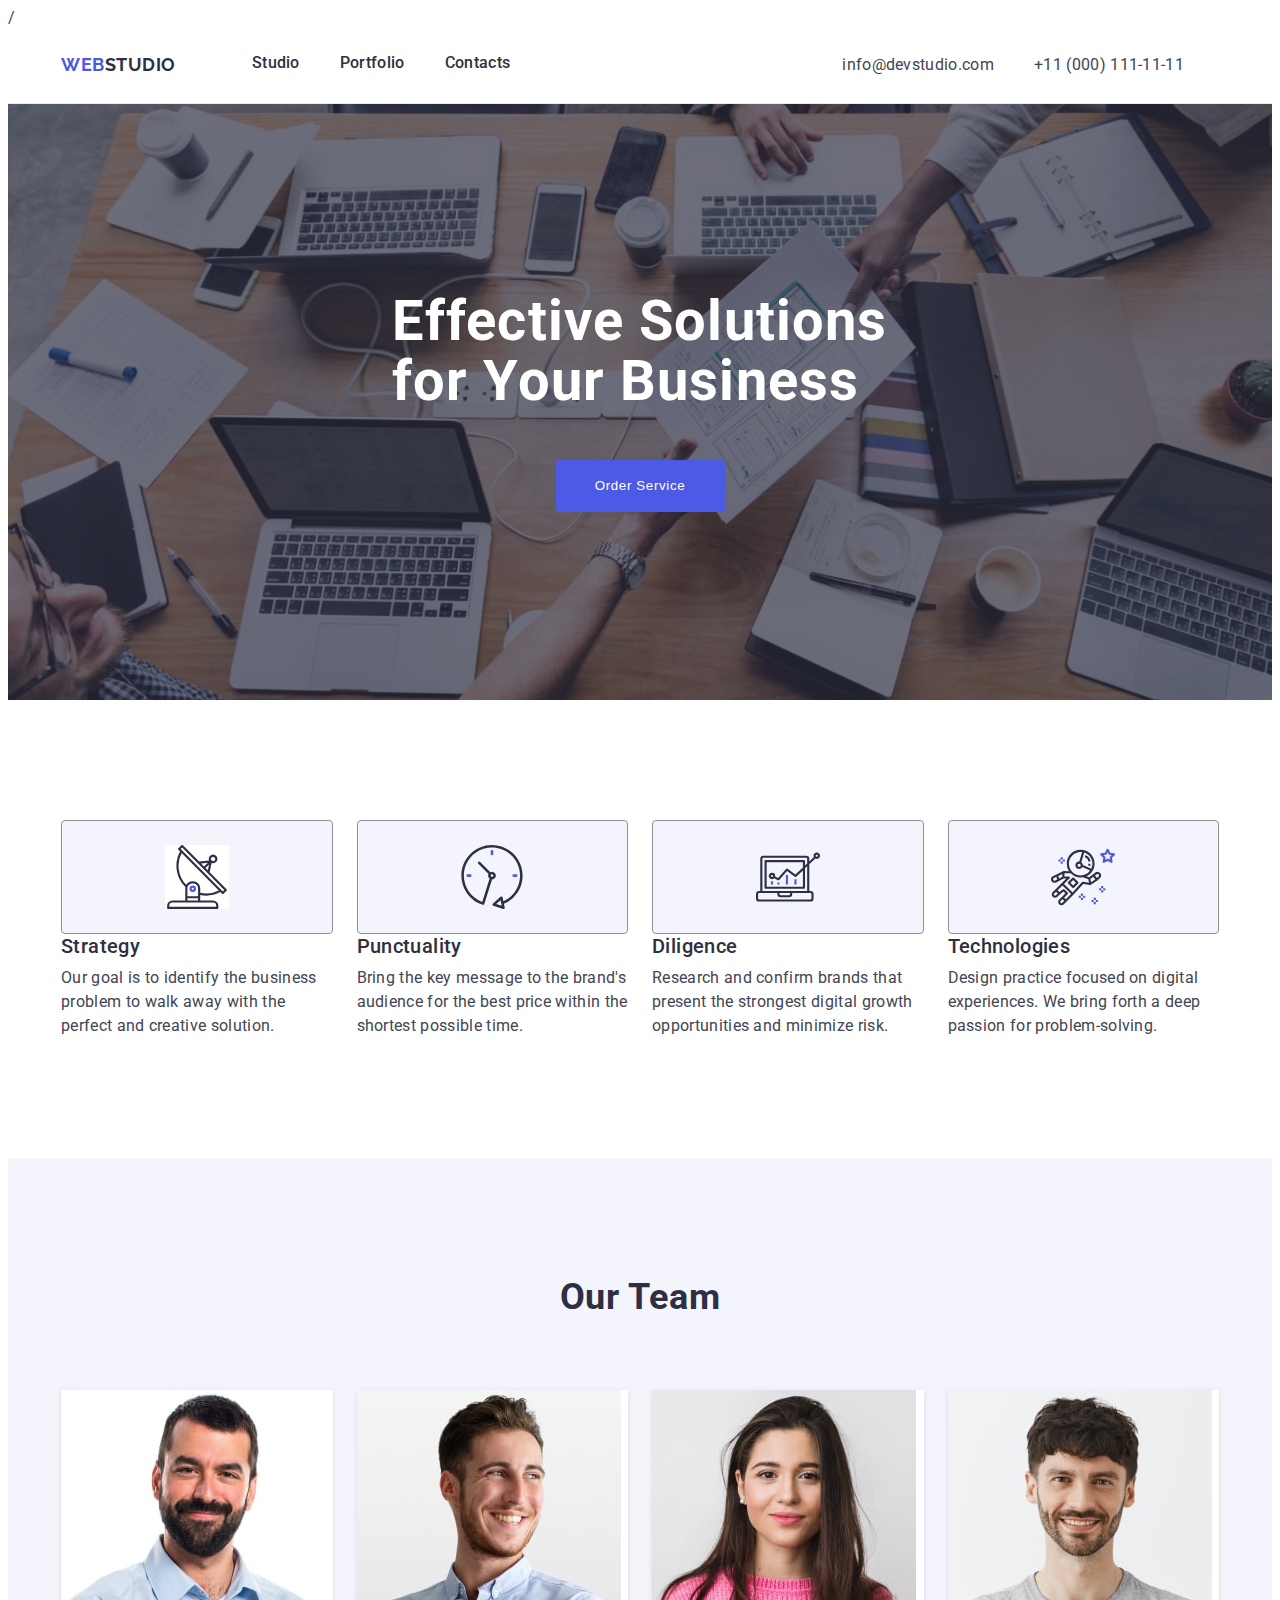
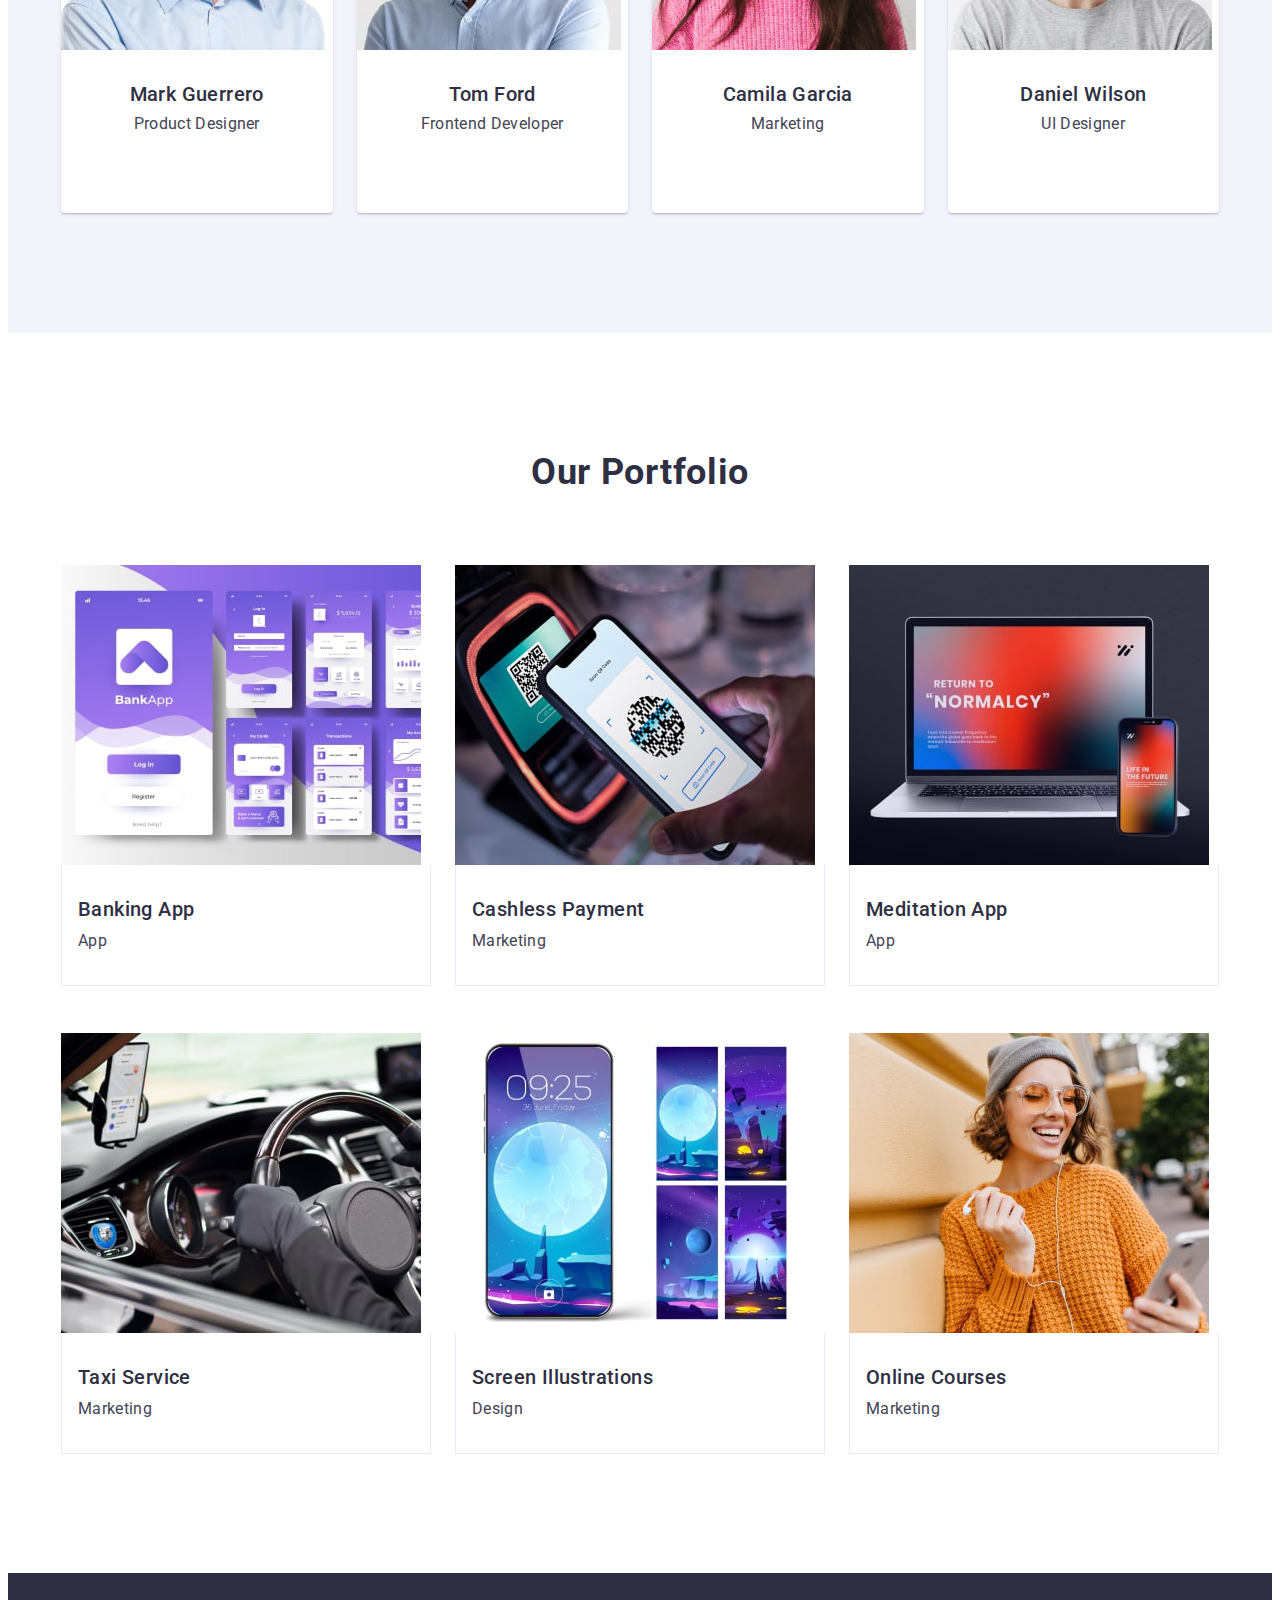
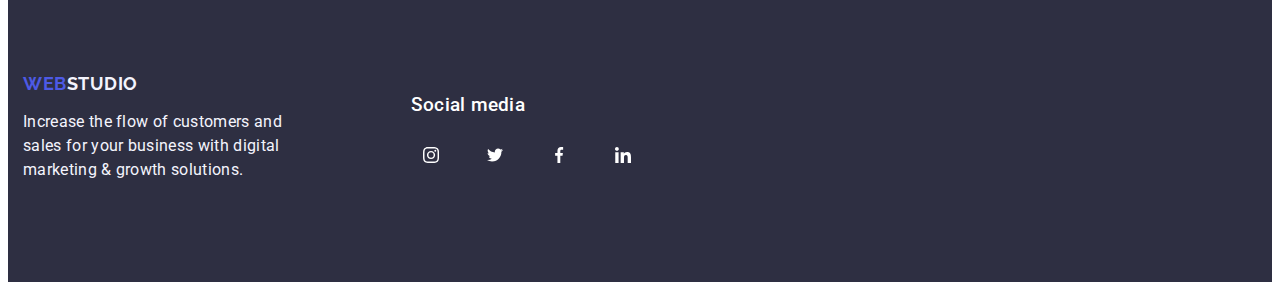
<file: index.html>
/<!DOCTYPE html>
<html lang="en">
  <head>
    <meta charset="UTF-8" />
    <meta http-equiv="X-UA-Compatible" content="IE=edge" />
    <meta name="viewport" content="width=device-width, initial-scale=1.0" />
    <title>Document</title>

    <link
      rel="stylesheet"
      href="https://cdnjs.cloudflare.com/ajax/libs/modern-normalize/2.0.0/modern-normalize.min.css"
      integrity="sha512-4xo8blKMVCiXpTaLzQSLSw3KFOVPWhm/TRtuPVc4WG6kUgjH6J03IBuG7JZPkcWMxJ5huwaBpOpnwYElP/m6wg=="
      crossorigin="anonymous"
      referrerpolicy="no-referrer"
    />
    <link rel="preconnect" href="https://fonts.googleapis.com" />
    <link rel="preconnect" href="https://fonts.gstatic.com" crossorigin />
    <link
      href="https://fonts.googleapis.com/css2?family=Raleway:wght@700&family=Roboto:wght@400;500;700&display=swap"
      rel="stylesheet"
    />
    <link rel="stylesheet" href="./css/styles.css" />
  </head>
  <body>
    <!--  HEADER -->

    <header class="navigation">
      <div class="container header-nav-address">
        <nav class="header-nav">
          <a class="header-logo" href="./index.html"
            >Web<span class="logo-studio-header">Studio</span></a
          >

          <ul class="header-link-tree">
            <li class="links">
              <a class="header-link" href="./index.html" target="_blank"
                >Studio</a
              >
            </li>
            <li class="links">
              <a class="header-link" href="" target="_blank">Portfolio</a>
            </li>
            <li class="links">
              <a class="header-link" href="" target="_blank">Contacts</a>
            </li>
          </ul>
        </nav>
        <address class="header-address-contakt">
          <ul class="header-address-tree">
            <li class="header-address">
              <a class="header-contakt" href="mailto:info@devstudio.com"
                >info@devstudio.com
              </a>
            </li>
            <li class="header-address">
              <a class="header-contakt" href="tel:+110001111111"
                >+11 (000) 111-11-11
              </a>
            </li>
          </ul>
        </address>
      </div>
    </header>
    <main>
      <!-- 1 СЕКЦИЯ HERO-->

      <section class="hero">
        <div class="container">
          <h1 class="hero-tittle">Effective Solutions for Your Business</h1>
          <button class="hero-button" type="button">Order Service</button>
        </div>
      </section>

      <!-- 2 СЕКЦИЯ НАШИ ОСОБЕННОСТИ-->

      <section class="feature section">
        <div class="container">
          <h2 class="visually-hidden">feature</h2>

          <ul class="feature-tree">
            <li class="feature-cards">
              <div class="fon-icon">
                <svg class="icon" width="64px" height="64px">
                  <use
                    href="./images/hw-4/icons-hw-4/icons.svg#icon-antenna"
                  ></use>
                </svg>
              </div>

              <h3 class="tittls-feature">Strategy</h3>
              <p class="features-team">
                Our goal is to identify the business problem to walk away with
                the perfect and creative solution.
              </p>
            </li>
            <li class="feature-cards">
              <div class="fon-icon">
                <svg class="icon" width="64px" height="64px">
                  <use
                    href="./images/hw-4/icons-hw-4/icons.svg#icon-clock"
                  ></use>
                </svg>
              </div>

              <h3 class="tittls-feature">Punctuality</h3>
              <p class="features-team">
                Bring the key message to the brand's audience for the best price
                within the shortest possible time.
              </p>
            </li>
            <li class="feature-cards">
              <div class="fon-icon">
                <svg class="icon" width="64px" height="64px">
                  <use
                    href="./images/hw-4/icons-hw-4/icons.svg#icon-diagram"
                  ></use>
                </svg>
              </div>

              <h3 class="tittls-feature">Diligence</h3>
              <p class="features-team">
                Research and confirm brands that present the strongest digital
                growth opportunities and minimize risk.
              </p>
            </li>
            <li class="feature-cards">
              <div class="fon-icon">
                <svg class="icon" width="64px" height="64px">
                  <use
                    href="./images/hw-4/icons-hw-4/icons.svg#icon-astronaut"
                  ></use>
                </svg>
              </div>

              <h3 class="tittls-feature">Technologies</h3>
              <p class="features-team">
                Design practice focused on digital experiences. We bring forth a
                deep passion for problem-solving.
              </p>
            </li>
          </ul>
        </div>
      </section>

      <!-- 3 СЕКЦИЯ НАША КОМАНДА-->

      <section class="our-team section">
        <div class="container">
          <h2 class="tittle-team-portfolio">Our Team</h2>
          <ul class="people-card">
            <li class="team-people">
              <img
                src="./images/hw-3/mark-min.jpg"
                alt="Mark Guerrero"
                width="264"
                height="260"
              />
              <div class="name-profession">
                <h3 class="name">Mark Guerrero</h3>
                <p class="profession">Product Designer</p>
                 
                  <ul class="soc">
                    <il>
                      <svg class="icon-soc-fon" width="40px" height="40px">
                        <use
                          href="./images/hw-4/icons-hw-4/icons.svg#icon-Ellipse"
                        ></use> 
                      </svg>
                     
                      <svg class="icon-soc-inst" width="16px" height="16px">
                        <use 
                          href="./images/hw-4/icons-hw-4/icons.svg#icon-instagram"
                        ></use>
                      </svg>
                    
                    </il>
                    <il>
                      <svg class="icon-soc-fon" width="40" height="40px">
                        <use
                          href="./images/hw-4/icons-hw-4/icons.svg#icon-Ellipse"
                        ></use></svg
                    >
                    <svg class="icon-soc-twiter" width="16px" height="16px">
                      <use 
                        href="./images/hw-4/icons-hw-4/icons.svg#icon-twitter"
                      ></use>
                    </svg>
                  </il>
                    <il
                      ><svg class="icon-soc-fon" width="40" height="40px">
                        <use
                          href="./images/hw-4/icons-hw-4/icons.svg#icon-Ellipse"
                        ></use></svg
                    >
                    <svg class="icon-soc-facebook" width="16px" height="16px">
                      <use 
                        href="./images/hw-4/icons-hw-4/icons.svg#icon-facebook"
                      ></use>
                    </svg>
                  </il>
                    <il
                      ><svg class="icon-soc-fon" width="40" height="40px">
                        <use
                          href="./images/hw-4/icons-hw-4/icons.svg#icon-Ellipse"
                        ></use></svg
                    >
                    <svg class="icon-soc-linkedin" width="16px" height="16px">
                      <use 
                        href="./images/hw-4/icons-hw-4/icons.svg#icon-linkedin">
                      </use>
                    </svg>
                  </il>
                  </ul>
                
              </div>
            </li>
            <li class="team-people">
              <img
                src="./images/hw-3/tom-min.jpg"
                alt="Tom Ford"
                width="264"
                height="260"
              />
              <div class="name-profession">
                <h3 class="name">Tom Ford</h3>
                <p class="profession">Frontend Developer</p> <ul class="soc">
                  <il>
                    <svg class="icon-soc-fon" width="40px" height="40px">
                      <use
                        href="./images/hw-4/icons-hw-4/icons.svg#icon-Ellipse"
                      ></use> 
                    </svg>
                   
                    <svg class="icon-soc-inst" width="16px" height="16px">
                      <use 
                        href="./images/hw-4/icons-hw-4/icons.svg#icon-instagram"
                      ></use>
                    </svg>
                  
                  </il>
                  <il>
                    <svg class="icon-soc-fon" width="40" height="40px">
                      <use
                        href="./images/hw-4/icons-hw-4/icons.svg#icon-Ellipse"
                      ></use></svg
                  >
                  <svg class="icon-soc-twiter" width="16px" height="16px">
                    <use 
                      href="./images/hw-4/icons-hw-4/icons.svg#icon-twitter"
                    ></use>
                  </svg>
                </il>
                  <il
                    ><svg class="icon-soc-fon" width="40" height="40px">
                      <use
                        href="./images/hw-4/icons-hw-4/icons.svg#icon-Ellipse"
                      ></use></svg
                  >
                  <svg class="icon-soc-facebook" width="16px" height="16px">
                    <use 
                      href="./images/hw-4/icons-hw-4/icons.svg#icon-facebook"
                    ></use>
                  </svg>
                </il>
                  <il
                    ><svg class="icon-soc-fon" width="40" height="40px">
                      <use
                        href="./images/hw-4/icons-hw-4/icons.svg#icon-Ellipse"
                      ></use></svg
                  >
                  <svg class="icon-soc-linkedin" width="16px" height="16px">
                    <use 
                      href="./images/hw-4/icons-hw-4/icons.svg#icon-linkedin">
                    </use>
                  </svg>
                </il>
                </ul>

              </div>
            </li>
            <li class="team-people">
              <img
                src="./images/hw-3/camila-min.jpg"
                alt="Camila Garcia"
                width="264"
                height="260"
              />
              <div class="name-profession">
                <h3 class="name">Camila Garcia</h3>
                <p class="profession">Marketing</p>
                <ul class="soc">
                  <il>
                    <svg class="icon-soc-fon" width="40px" height="40px">
                      <use
                        href="./images/hw-4/icons-hw-4/icons.svg#icon-Ellipse"
                      ></use> 
                    </svg>
                   
                    <svg class="icon-soc-inst" width="16px" height="16px">
                      <use 
                        href="./images/hw-4/icons-hw-4/icons.svg#icon-instagram"
                      ></use>
                    </svg>
                  
                  </il>
                  <il>
                    <svg class="icon-soc-fon" width="40" height="40px">
                      <use
                        href="./images/hw-4/icons-hw-4/icons.svg#icon-Ellipse"
                      ></use></svg
                  >
                  <svg class="icon-soc-twiter" width="16px" height="16px">
                    <use 
                      href="./images/hw-4/icons-hw-4/icons.svg#icon-twitter"
                    ></use>
                  </svg>
                </il>
                  <il
                    ><svg class="icon-soc-fon" width="40" height="40px">
                      <use
                        href="./images/hw-4/icons-hw-4/icons.svg#icon-Ellipse"
                      ></use></svg
                  >
                  <svg class="icon-soc-facebook" width="16px" height="16px">
                    <use 
                      href="./images/hw-4/icons-hw-4/icons.svg#icon-facebook"
                    ></use>
                  </svg>
                </il>
                  <il
                    ><svg class="icon-soc-fon" width="40" height="40px">
                      <use
                        href="./images/hw-4/icons-hw-4/icons.svg#icon-Ellipse"
                      ></use></svg
                  >
                  <svg class="icon-soc-linkedin" width="16px" height="16px">
                    <use 
                      href="./images/hw-4/icons-hw-4/icons.svg#icon-linkedin">
                    </use>
                  </svg>
                </il>
                </ul>
              </div>
            </li>
            <li class="team-people">
              <img
                src="./images/hw-3/daniel-min.jpg"
                alt="Daniel Wilson"
                width="264"
                height="260"
              />
              <div class="name-profession">
                <h3 class="name">Daniel Wilson</h3>
                <p class="profession">UI Designer</p>
                <ul class="soc">
                  <il>
                    <svg class="icon-soc-fon" width="40px" height="40px">
                      <use
                        href="./images/hw-4/icons-hw-4/icons.svg#icon-Ellipse"
                      ></use> 
                    </svg>
                   
                    <svg class="icon-soc-inst" width="16px" height="16px">
                      <use 
                        href="./images/hw-4/icons-hw-4/icons.svg#icon-instagram"
                      ></use>
                    </svg>
                  
                  </il>
                  <il>
                    <svg class="icon-soc-fon" width="40" height="40px">
                      <use
                        href="./images/hw-4/icons-hw-4/icons.svg#icon-Ellipse"
                      ></use></svg
                  >
                  <svg class="icon-soc-twiter" width="16px" height="16px">
                    <use 
                      href="./images/hw-4/icons-hw-4/icons.svg#icon-twitter"
                    ></use>
                  </svg>
                </il>
                  <il
                    ><svg class="icon-soc-fon" width="40" height="40px">
                      <use
                        href="./images/hw-4/icons-hw-4/icons.svg#icon-Ellipse"
                      ></use></svg
                  >
                  <svg class="icon-soc-facebook" width="16px" height="16px">
                    <use 
                      href="./images/hw-4/icons-hw-4/icons.svg#icon-facebook"
                    ></use>
                  </svg>
                </il>
                  <il
                    ><svg class="icon-soc-fon" width="40" height="40px">
                      <use
                        href="./images/hw-4/icons-hw-4/icons.svg#icon-Ellipse"
                      ></use></svg
                  >
                  <svg class="icon-soc-linkedin" width="16px" height="16px">
                    <use 
                      href="./images/hw-4/icons-hw-4/icons.svg#icon-linkedin">
                    </use>
                  </svg>
                </il>
                </ul>
              </div>
            </li>
          </ul>
        </div>
      </section>

      <!--СЕКЦИЯ ПОРТФОЛИО-->

      <section class="portfolio section">
        <div class="container">
          <h2 class="tittle-team-portfolio">Our Portfolio</h2>
          <ul class="cards">
            <li class="portfolio-card">
              <img
                src="./images/hw-2/banking-min.jpg"
                alt="Banking App"
                width="360"
                height="300"
              />
              <div class="card-product">
                <h3 class="name-product">Banking App</h3>
                <p class="department">App</p>
              </div>
            </li>
            <li class="portfolio-card">
              <img
                src="./images/hw-2/payment-min.jpg"
                alt="Cashless Payment"
                width="360"
                height="300"
              />
              <div class="card-product">
                <h3 class="name-product">Cashless Payment</h3>
                <p class="department">Marketing</p>
              </div>
            </li>
            <li class="portfolio-card">
              <img
                src="./images/hw-2/meditation-min.jpg"
                alt="Meditation App"
                width="360"
                height="300"
              />
              <div class="card-product">
                <h3 class="name-product">Meditation App</h3>
                <p class="department">App</p>
              </div>
            </li>
            <li class="portfolio-card">
              <img
                src="./images/hw-2/taxi-min.jpg"
                alt="Taxi Service"
                width="360"
                height="300"
              />
              <div class="card-product">
                <h3 class="name-product">Taxi Service</h3>
                <p class="department">Marketing</p>
              </div>
            </li>
            <li class="portfolio-card">
              <img
                src="./images/hw-2/screen_illustraions-min.jpg"
                alt="Screen Illustrations"
                width="360"
                height="300"
              />
              <div class="card-product">
                <h3 class="name-product">Screen Illustrations</h3>
                <p class="department">Design</p>
              </div>
            </li>
            <li class="portfolio-card">
              <img
                src="./images/hw-2/online_courses-min.jpg"
                alt="Online Courses"
                width="360"
                height="300"
              />
              <div class="card-product">
                <h3 class="name-product">Online Courses</h3>
                <p class="department">Marketing</p>
              </div>
            </li>
          </ul>
        </div>
      </section>
    </main>

    <!-- FOOTER  -->

    <footer class="footer-page">
      <div class="container">
        <div class="footer-text">
          <a class="footer-logo" href="./index.html"
          >Web<span class="logo-studio">Studio</span>
        </a>
        <p class="footer-p">
          Increase the flow of customers and sales for your business with
          digital marketing & growth solutions.
        </p>
        </div>
        
        <div class="social-media">
          <h3 class="social-media-tittle">Social media</h3>
          <ul class="soc">
            <il>
              <svg class="icon-soc-fon" width="40px" height="40px">
                <use
                  href="./images/hw-4/icons-hw-4/icons.svg#icon-Ellipse"
                ></use> 
              </svg>
             
              <svg class="icon-soc-inst" width="16px" height="16px">
                <use 
                  href="./images/hw-4/icons-hw-4/icons.svg#icon-instagram"
                ></use>
              </svg>
            
            </il>
            <il>
              <svg class="icon-soc-fon" width="40" height="40px">
                <use
                  href="./images/hw-4/icons-hw-4/icons.svg#icon-Ellipse"
                ></use></svg
            >
            <svg class="icon-soc-twiter" width="16px" height="16px">
              <use 
                href="./images/hw-4/icons-hw-4/icons.svg#icon-twitter"
              ></use>
            </svg>
          </il>
            <il
              ><svg class="icon-soc-fon" width="40" height="40px">
                <use
                  href="./images/hw-4/icons-hw-4/icons.svg#icon-Ellipse"
                ></use></svg
            >
            <svg class="icon-soc-facebook" width="16px" height="16px">
              <use 
                href="./images/hw-4/icons-hw-4/icons.svg#icon-facebook"
              ></use>
            </svg>
          </il>
            <il
              ><svg class="icon-soc-fon" width="40" height="40px">
                <use
                  href="./images/hw-4/icons-hw-4/icons.svg#icon-Ellipse"
                ></use></svg
            >
            <svg class="icon-soc-linkedin" width="16px" height="16px">
              <use 
                href="./images/hw-4/icons-hw-4/icons.svg#icon-linkedin">
              </use>
            </svg>
          </il>
          </ul>
        </div>
      </div>
    </footer>
  </body>
</html>
</file>
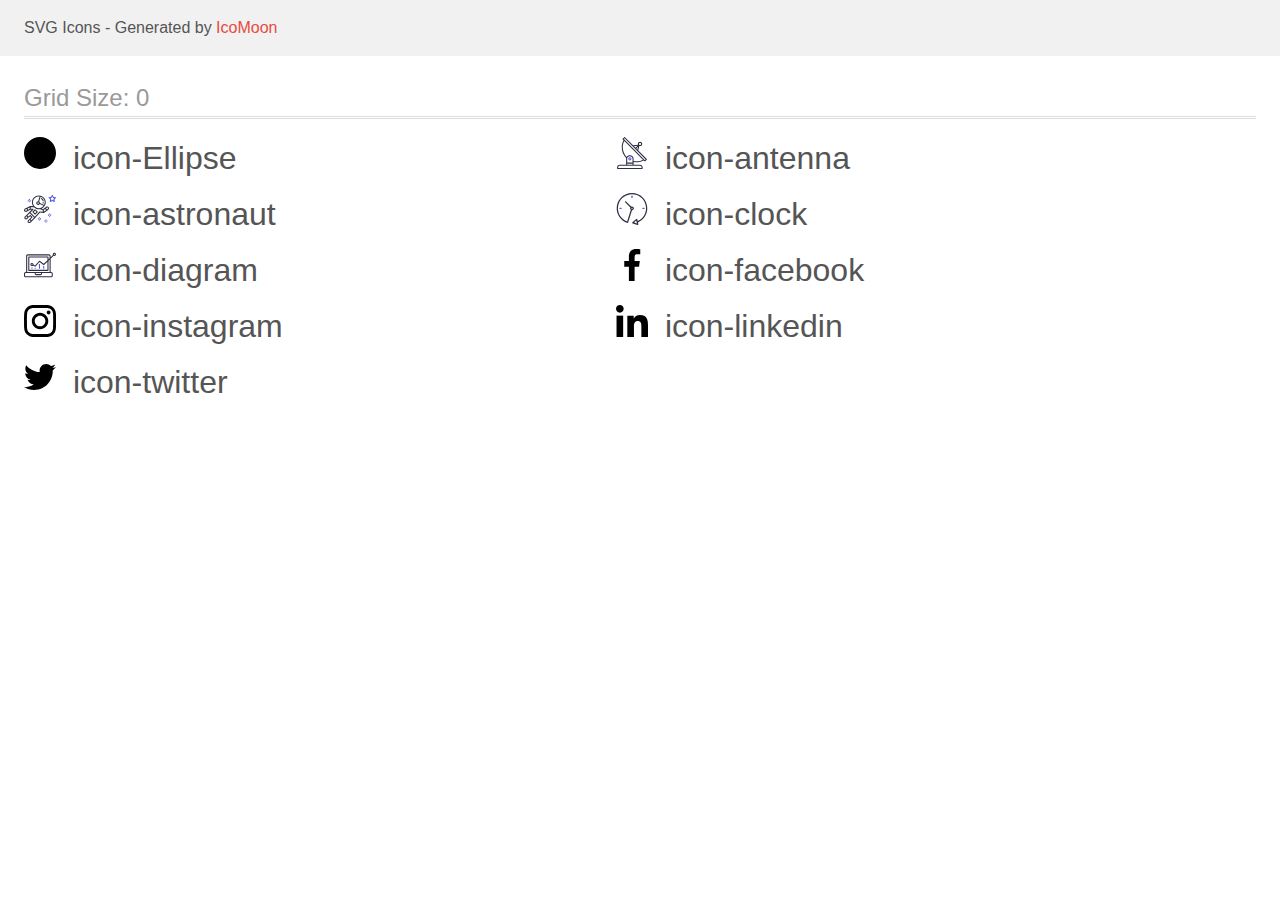
<file: images/hw-4/icons-hw-4/icomoon/demo.html>
<!doctype html>
<html>
<head>
    <title>IcoMoon - SVG Icons</title>
    <meta charset="utf-8">
    <meta name="viewport" content="width=device-width, initial-scale=1">
    <link rel="stylesheet" href="demo-files/demo.css">
    <link rel="stylesheet" href="style.css">
</head>
<body>
<svg aria-hidden="true" style="position: absolute; width: 0; height: 0; overflow: hidden;" version="1.1" xmlns="http://www.w3.org/2000/svg" xmlns:xlink="http://www.w3.org/1999/xlink">
<defs>
<symbol id="icon-Ellipse" viewBox="0 0 32 32">
<path d="M32 16c0 4.418-1.791 8.418-4.686 11.314s-6.895 4.686-11.314 4.686c-4.418 0-8.418-1.791-11.314-4.686s-4.686-6.895-4.686-11.314c0-4.418 1.791-8.418 4.686-11.314s6.895-4.686 11.314-4.686c4.418 0 8.418 1.791 11.314 4.686s4.686 6.895 4.686 11.314z"></path>
</symbol>
<symbol id="icon-antenna" viewBox="0 0 32 32">
<path fill="#fff" style="fill: var(--color1, #fff)" d="M0 0h32v32h-32v-32z"></path>
<path fill="#2e2f42" style="fill: var(--color2, #2e2f42)" d="M30.773 22.098l-8.443-8.505 0.937-4.615c0.242 0.094 0.499 0.144 0.758 0.146h0.006c1.192 0.014 2.17-0.941 2.184-2.133s-0.941-2.17-2.133-2.184c-1.192-0.014-2.17 0.941-2.184 2.133-0.003 0.255 0.039 0.509 0.125 0.749l-4.96 0.605-8.091-8.133c-0.099-0.101-0.235-0.159-0.377-0.16-0.14 0.001-0.274 0.056-0.373 0.155l-1.513 1.504c-0.208 0.208-0.208 0.546 0 0.754l0.814 0.826c-3.153 5.798-2.129 12.978 2.519 17.663 0.043 0.041 0.092 0.074 0.146 0.098-0.034 0.18-0.051 0.364-0.052 0.547v6.187h-6.4c-1.472 0.002-2.665 1.195-2.667 2.667v1.067c0 0.295 0.239 0.533 0.533 0.533h24.533c0.295 0 0.533-0.239 0.533-0.533v-1.067c-0.002-1.472-1.195-2.665-2.667-2.667h-6.4v-2.742c1.003 0.21 2.024 0.317 3.049 0.32 2.458-0.003 4.877-0.615 7.040-1.783l0.818 0.823c0.099 0.101 0.235 0.159 0.377 0.16 0.14-0.001 0.274-0.056 0.373-0.155l1.513-1.504c0.208-0.208 0.208-0.546 0-0.754zM23.28 6.233c0.418-0.415 1.093-0.414 1.509 0.004s0.414 1.093-0.004 1.508c-0.2 0.199-0.47 0.31-0.752 0.31h-0.003c-0.589-0.003-1.064-0.483-1.061-1.072 0.002-0.282 0.115-0.552 0.314-0.751h-0.002zM22.024 9.738l-0.598 2.946-1.175-1.182 1.774-1.763zM21.419 8.836l-1.92 1.909-1.485-1.493 3.405-0.415zM24.004 28.8c0.884 0 1.6 0.716 1.6 1.6v0.533h-23.467v-0.533c0-0.884 0.716-1.6 1.6-1.6h20.267zM16.537 26.667v1.067h-5.333v-1.067h5.333zM11.204 25.6v-4.053c0-1.294 1.196-2.347 2.667-2.347s2.667 1.053 2.667 2.347v4.053h-5.333zM17.604 23.904v-2.357c0-1.882-1.675-3.413-3.733-3.413-1.331-0.020-2.576 0.657-3.281 1.786-4.058-4.274-4.971-10.645-2.279-15.887l18.602 18.708c-2.872 1.461-6.165 1.873-9.309 1.163zM28.893 23.22l-21.057-21.181 0.755-0.752 7.935 7.98c0.004 0 0.006 0.007 0.010 0.010l13.115 13.191-0.757 0.752z"></path>
<path fill="#4d5ae5" style="fill: var(--color3, #4d5ae5)" d="M13.876 20.267h-0.005c-0.884-0.001-1.601 0.714-1.602 1.598s0.714 1.601 1.598 1.602h0.005c0.884 0.001 1.601-0.714 1.602-1.598s-0.714-1.601-1.598-1.602zM14.249 22.245c-0.1 0.1-0.236 0.156-0.378 0.155-0.295-0.002-0.532-0.242-0.531-0.536 0.001-0.141 0.057-0.276 0.157-0.375s0.233-0.154 0.373-0.155c0.295 0.002 0.532 0.242 0.531 0.536-0.001 0.141-0.057 0.276-0.157 0.375h0.005z"></path>
</symbol>
<symbol id="icon-astronaut" viewBox="0 0 32 32">
<path fill="#4d5ae5" style="fill: var(--color3, #4d5ae5)" d="M31.974 4.524c-0.063-0.193-0.229-0.333-0.43-0.363l-1.91-0.278-0.855-1.731c-0.179-0.365-0.777-0.365-0.956 0l-0.855 1.731-1.91 0.278c-0.201 0.029-0.367 0.17-0.431 0.363-0.062 0.193-0.011 0.405 0.135 0.547l1.383 1.348-0.326 1.903c-0.034 0.2 0.048 0.402 0.212 0.522 0.166 0.121 0.382 0.135 0.562 0.040l1.709-0.899 1.709 0.899c0.078 0.041 0.164 0.061 0.249 0.061 0.11 0 0.221-0.034 0.314-0.102 0.164-0.119 0.246-0.322 0.212-0.522l-0.326-1.903 1.383-1.348c0.145-0.142 0.197-0.354 0.135-0.547zM29.511 5.851c-0.125 0.122-0.183 0.299-0.153 0.472l0.191 1.114-1-0.526c-0.078-0.041-0.163-0.061-0.249-0.061s-0.17 0.020-0.249 0.061l-1.001 0.526 0.191-1.114c0.030-0.173-0.028-0.349-0.153-0.472l-0.81-0.789 1.119-0.163c0.174-0.025 0.324-0.134 0.402-0.292l0.5-1.013 0.5 1.013c0.078 0.157 0.228 0.267 0.402 0.292l1.119 0.163-0.809 0.789z"></path>
<path fill="#4d5ae5" style="fill: var(--color3, #4d5ae5)" d="M26.133 20.522h-1.067v1.067h1.067v-1.067z"></path>
<path fill="#4d5ae5" style="fill: var(--color3, #4d5ae5)" d="M26.133 22.656h-1.067v1.067h1.067v-1.067z"></path>
<path fill="#4d5ae5" style="fill: var(--color3, #4d5ae5)" d="M27.2 21.589h-1.067v1.067h1.067v-1.067z"></path>
<path fill="#4d5ae5" style="fill: var(--color3, #4d5ae5)" d="M25.067 21.589h-1.067v1.067h1.067v-1.067z"></path>
<path fill="#4d5ae5" style="fill: var(--color3, #4d5ae5)" d="M22.4 26.389h-1.067v1.067h1.067v-1.067z"></path>
<path fill="#4d5ae5" style="fill: var(--color3, #4d5ae5)" d="M22.4 28.522h-1.067v1.067h1.067v-1.067z"></path>
<path fill="#4d5ae5" style="fill: var(--color3, #4d5ae5)" d="M23.467 27.456h-1.067v1.067h1.067v-1.067z"></path>
<path fill="#4d5ae5" style="fill: var(--color3, #4d5ae5)" d="M21.333 27.456h-1.067v1.067h1.067v-1.067z"></path>
<path fill="#4d5ae5" style="fill: var(--color3, #4d5ae5)" d="M16 24.256h-1.067v1.067h1.067v-1.067z"></path>
<path fill="#4d5ae5" style="fill: var(--color3, #4d5ae5)" d="M16 26.389h-1.067v1.067h1.067v-1.067z"></path>
<path fill="#4d5ae5" style="fill: var(--color3, #4d5ae5)" d="M17.067 25.322h-1.067v1.067h1.067v-1.067z"></path>
<path fill="#4d5ae5" style="fill: var(--color3, #4d5ae5)" d="M14.933 25.322h-1.067v1.067h1.067v-1.067z"></path>
<path fill="#4d5ae5" style="fill: var(--color3, #4d5ae5)" d="M5.867 6.122h-1.067v1.067h1.067v-1.067z"></path>
<path fill="#4d5ae5" style="fill: var(--color3, #4d5ae5)" d="M5.867 8.255h-1.067v1.067h1.067v-1.067z"></path>
<path fill="#4d5ae5" style="fill: var(--color3, #4d5ae5)" d="M6.933 7.189h-1.067v1.067h1.067v-1.067z"></path>
<path fill="#4d5ae5" style="fill: var(--color3, #4d5ae5)" d="M4.8 7.189h-1.067v1.067h1.067v-1.067z"></path>
<path fill="#2e2f42" style="fill: var(--color2, #2e2f42)" d="M24.715 14.159c-0.287-0.388-0.709-0.637-1.188-0.705-0.481-0.068-0.956 0.058-1.34 0.352l-1.252 0.96-1.898 1.417-1.358-0.541c2.421-1.086 4.114-3.508 4.114-6.32 0-3.823-3.123-6.933-6.961-6.933s-6.961 3.11-6.961 6.933c0 1.386 0.414 2.674 1.12 3.758l-2.764-0.024c-0.002 0-0.003 0-0.005 0-0.009 0-0.015 0.004-0.023 0.005-0.053 0.002-0.105 0.013-0.155 0.031-0.013 0.005-0.026 0.008-0.038 0.013-0.006 0.003-0.013 0.003-0.019 0.006l-3.233 1.596c-0.001 0-0.001 0-0.001 0.001l-1.893 0.911c-0.021 0.009-0.042 0.021-0.063 0.035-0.755 0.502-1.012 1.489-0.598 2.295 0.22 0.429 0.595 0.745 1.056 0.889 0.178 0.055 0.359 0.083 0.539 0.083 0.29 0 0.577-0.071 0.839-0.211l1.388-0.738 2.264-1.169 1.357-0.008-5.442 5.416c-0.001 0.001-0.001 0.001-0.002 0.001l-1.339 1.333c-0.316 0.315-0.49 0.732-0.49 1.178s0.174 0.863 0.49 1.179c0.325 0.323 0.752 0.485 1.179 0.485s0.854-0.162 1.18-0.485l1.314-1.309 1.741-1.3 0.901 0.897-1.762 1.754c-0 0.001-0.001 0.001-0.002 0.001l-1.339 1.333c-0.316 0.315-0.49 0.732-0.49 1.178s0.174 0.863 0.49 1.179c0.325 0.323 0.753 0.485 1.18 0.485s0.855-0.162 1.18-0.485l3.482-3.467c0.001-0.001 0.001-0.001 0.001-0.002l1.010-1-0.004-0.004c0.006-0.006 0.015-0.009 0.022-0.015l5.166-5.658 3.471 0.494c0.025 0.004 0.050 0.005 0.075 0.005 0.065 0 0.127-0.015 0.187-0.038 0.018-0.006 0.033-0.015 0.050-0.023 0.019-0.010 0.039-0.015 0.058-0.027l3.213-2.133c0.012-0.008 0.018-0.021 0.029-0.029 0.013-0.010 0.029-0.014 0.041-0.026l1.271-1.191c0.662-0.62 0.753-1.635 0.212-2.362zM2.13 17.77c-0.173 0.093-0.37 0.111-0.558 0.052-0.187-0.058-0.338-0.186-0.427-0.358-0.161-0.314-0.068-0.695 0.214-0.902l1.314-0.632 0.449 1.313-0.992 0.527zM5.628 15.942l-1.548 0.8-0.439-1.283 2.027-1.001-0.040 1.484zM20.727 9.322c0 0.918-0.219 1.785-0.599 2.559l-4.181-1.899c-0.044-0.573-0.341-1.075-0.788-1.388l1.464-4.86c2.378 0.756 4.105 2.974 4.105 5.588zM8.938 9.322c0-3.235 2.644-5.867 5.894-5.867 0.253 0 0.5 0.021 0.745 0.052l-1.432 4.754c-0.019-0.001-0.037-0.006-0.057-0.006-1.033 0-1.873 0.837-1.873 1.867s0.84 1.867 1.873 1.867c0.694 0 1.294-0.383 1.618-0.945l3.862 1.755c-1.075 1.446-2.795 2.39-4.737 2.39-3.25 0-5.894-2.632-5.894-5.867zM14.894 10.122c0 0.441-0.362 0.8-0.806 0.8s-0.806-0.359-0.806-0.8c0-0.441 0.362-0.8 0.806-0.8s0.806 0.359 0.806 0.8zM2.465 25.146c-0.236 0.234-0.619 0.234-0.854 0.001-0.114-0.114-0.176-0.263-0.176-0.423s0.062-0.309 0.176-0.421l0.962-0.958 0.851 0.848-0.959 0.955zM5.679 28.88c-0.236 0.234-0.619 0.235-0.855 0.001-0.114-0.114-0.176-0.263-0.176-0.423s0.062-0.309 0.176-0.421l0.963-0.959 0.852 0.848-0.96 0.955zM9.16 25.411c-0.001 0-0.001 0-0.002 0.001l-1.765 1.76-0.852-0.848 1.763-1.755c0 0 0 0 0-0s0.001-0.001 0.002-0.001c0.040-0.040 0.065-0.088 0.090-0.135 0.007-0.014 0.020-0.026 0.026-0.040 0.017-0.041 0.019-0.085 0.026-0.129 0.003-0.025 0.014-0.047 0.014-0.073 0-0.036-0.013-0.070-0.020-0.106-0.006-0.032-0.006-0.065-0.019-0.095-0.020-0.050-0.055-0.094-0.091-0.138-0.010-0.012-0.014-0.027-0.025-0.038 0 0 0 0-0.001 0s-0.001-0.002-0.001-0.002l-1.607-1.6c-0.017-0.017-0.039-0.024-0.058-0.038-0.028-0.022-0.055-0.042-0.087-0.058-0.030-0.015-0.061-0.024-0.093-0.033-0.034-0.010-0.067-0.017-0.103-0.020-0.033-0.002-0.063 0.001-0.095 0.005-0.036 0.004-0.069 0.009-0.104 0.020-0.034 0.011-0.063 0.027-0.094 0.045-0.020 0.011-0.042 0.015-0.061 0.029l-1.773 1.324-0.901-0.897 2.399-2.386 4.361 4.289-0.928 0.919zM15.979 18.394c-0.015-0.002-0.030 0.004-0.045 0.003-0.039-0.002-0.076 0.001-0.115 0.007-0.030 0.005-0.059 0.011-0.088 0.021-0.034 0.012-0.065 0.028-0.097 0.047-0.030 0.018-0.057 0.037-0.083 0.061-0.013 0.011-0.028 0.017-0.040 0.029l-4.698 5.146-4.328-4.257 2.833-2.818c0.209-0.208 0.21-0.546 0.002-0.755-0.105-0.105-0.243-0.157-0.381-0.156v-0.001l-2.219 0.013 0.028-1.607 3.104 0.027c1.265 1.294 3.029 2.101 4.981 2.101 0.437 0 0.864-0.045 1.279-0.123 0.040 0.032 0.079 0.065 0.13 0.085l2.41 0.96 0.152 0.758 0.178 0.885-3.003-0.427zM20.020 18.572l-0.313-1.558 1.446-1.080 0.947 1.257-2.080 1.381zM23.774 15.741l-0.838 0.785-0.931-1.236 0.831-0.637c0.155-0.119 0.351-0.168 0.543-0.143 0.193 0.027 0.364 0.128 0.48 0.284 0.217 0.292 0.18 0.699-0.085 0.947z"></path>
<path fill="#2e2f42" style="fill: var(--color2, #2e2f42)" d="M13.602 18.544l-2.143-2.133c-0.207-0.207-0.545-0.207-0.753 0l-2.142 2.133c-0.1 0.101-0.157 0.236-0.157 0.378s0.056 0.278 0.157 0.378l2.142 2.133c0.104 0.103 0.241 0.155 0.377 0.155s0.273-0.052 0.376-0.155l2.143-2.133c0.1-0.1 0.157-0.236 0.157-0.378s-0.057-0.278-0.157-0.378zM11.083 20.303l-1.387-1.381 1.387-1.381 1.387 1.381-1.387 1.381z"></path>
<path fill="#2e2f42" style="fill: var(--color2, #2e2f42)" d="M17.164 5.071l-0.258 1.036c0.071 0.018 1.738 0.452 1.738 2.149h1.067c-0-2.017-1.666-2.965-2.547-3.185z"></path>
<path fill="#2e2f42" style="fill: var(--color2, #2e2f42)" d="M19.711 9.322h-1.067v1.067h1.067v-1.067z"></path>
</symbol>
<symbol id="icon-clock" viewBox="0 0 32 32">
<path fill="#2e2f42" style="fill: var(--color2, #2e2f42)" d="M31.297 15.301c-0.002-8.452-6.855-15.303-15.308-15.301s-15.303 6.855-15.301 15.308c0.001 6.658 4.307 12.551 10.649 14.576 0.061 0.019 0.124 0.029 0.187 0.029 0.121-0 0.239-0.032 0.342-0.094 0.135-0.080 0.236-0.207 0.283-0.356l3.865-12.25c1.057-0.005 1.909-0.866 1.903-1.923s-0.866-1.909-1.923-1.903c-0.284 0.001-0.565 0.067-0.82 0.191l-5.106-5.107c-0.253-0.245-0.657-0.238-0.902 0.016-0.239 0.247-0.239 0.639 0 0.886l5.103 5.109c-0.392 0.799-0.168 1.764 0.536 2.309l-3.683 11.673c-7.278-2.681-11.004-10.754-8.323-18.032s10.754-11.004 18.032-8.323c7.278 2.681 11.004 10.754 8.323 18.032-1.31 3.556-4.001 6.431-7.462 7.973l-0.398-1.874c-0.073-0.345-0.411-0.565-0.756-0.492-0.109 0.023-0.209 0.074-0.293 0.148l-3.837 3.426c-0.263 0.234-0.287 0.637-0.052 0.9 0.076 0.085 0.174 0.149 0.283 0.184l4.899 1.564c0.335 0.108 0.694-0.077 0.802-0.412 0.034-0.106 0.040-0.219 0.017-0.328l-0.391-1.839c5.664-2.388 9.342-7.942 9.329-14.089zM15.992 14.664c0.352 0 0.638 0.286 0.638 0.638s-0.286 0.638-0.638 0.638c-0.352 0-0.638-0.285-0.638-0.638s0.285-0.638 0.638-0.638zM18.093 29.528l2.184-1.948 0.603 2.84-2.787-0.892z"></path>
<path fill="#4d5ae5" style="fill: var(--color3, #4d5ae5)" d="M15.354 3.185v1.275c0 0.352 0.285 0.638 0.638 0.638s0.638-0.285 0.638-0.638v-1.275c0-0.352-0.286-0.638-0.638-0.638s-0.638 0.286-0.638 0.638z"></path>
<path fill="#4d5ae5" style="fill: var(--color3, #4d5ae5)" d="M3.876 14.664c-0.352 0-0.638 0.286-0.638 0.638s0.285 0.638 0.638 0.638h1.275c0.352 0 0.638-0.285 0.638-0.638s-0.285-0.638-0.638-0.638h-1.275z"></path>
<path fill="#4d5ae5" style="fill: var(--color3, #4d5ae5)" d="M28.108 15.939c0.352 0 0.638-0.285 0.638-0.638s-0.285-0.638-0.638-0.638h-1.275c-0.352 0-0.638 0.286-0.638 0.638s0.286 0.638 0.638 0.638h1.275z"></path>
</symbol>
<symbol id="icon-diagram" viewBox="0 0 32 32">
<path fill="#4d5ae5" style="fill: var(--color3, #4d5ae5)" d="M14.925 14.965h1.066v4.798h-1.066v-4.797z"></path>
<path fill="#4d5ae5" style="fill: var(--color3, #4d5ae5)" d="M19.19 17.097h1.066v2.665h-1.066v-2.665z"></path>
<path fill="#4d5ae5" style="fill: var(--color3, #4d5ae5)" d="M10.661 18.696h1.066v1.066h-1.066v-1.066z"></path>
<path fill="#4d5ae5" style="fill: var(--color3, #4d5ae5)" d="M7.463 18.163h1.066v1.599h-1.066v-1.599z"></path>
<path fill="#2e2f42" style="fill: var(--color2, #2e2f42)" d="M1.599 28.291h25.587c0.883 0 1.599-0.716 1.599-1.599v-2.132c0-0.883-0.716-1.599-1.599-1.599h-0.533v-13.293l3.028-2.868c0.703 0.346 1.553 0.136 2.013-0.499s0.396-1.508-0.152-2.068-1.42-0.644-2.065-0.198c-0.644 0.446-0.873 1.292-0.542 2.002l-2.281 2.163v-1.23c0-0.883-0.716-1.599-1.599-1.599h-21.322c-0.883 0-1.599 0.716-1.599 1.599v15.992h-0.533c-0.883 0-1.599 0.716-1.599 1.599v2.132c0 0.883 0.716 1.599 1.599 1.599zM30.384 4.837c0.294 0 0.533 0.239 0.533 0.533s-0.239 0.533-0.533 0.533c-0.294 0-0.533-0.239-0.533-0.533s0.239-0.533 0.533-0.533zM3.198 6.969c0-0.294 0.239-0.533 0.533-0.533h21.322c0.294 0 0.533 0.239 0.533 0.533v2.239l-1.066 1.013v-2.186c0-0.294-0.239-0.533-0.533-0.533h-19.19c-0.294 0-0.533 0.239-0.533 0.533v13.326c0 0.294 0.239 0.533 0.533 0.533h19.19c0.294 0 0.533-0.239 0.533-0.533v-9.674l1.066-1.010v12.284h-22.388v-15.992zM7.996 13.899c-0.721-0.002-1.354 0.478-1.546 1.174s0.105 1.433 0.725 1.801c0.62 0.368 1.41 0.276 1.928-0.226l1.853 0.93c0.215 0.108 0.476 0.057 0.636-0.123l3.939-4.431 3.872 2.901c0.208 0.156 0.498 0.139 0.686-0.039l3.365-3.188v8.131h-18.124v-12.26h18.124v2.66l-3.771 3.572-3.904-2.927c-0.222-0.166-0.534-0.135-0.718 0.072l-3.993 4.493-1.493-0.746c0.011-0.064 0.018-0.129 0.020-0.193 0-0.883-0.716-1.599-1.599-1.599zM8.529 15.498c0 0.294-0.239 0.533-0.533 0.533s-0.533-0.239-0.533-0.533c0-0.294 0.239-0.533 0.533-0.533s0.533 0.239 0.533 0.533zM11.727 24.027h5.331v0.533c0 0.294-0.239 0.533-0.533 0.533h-4.264c-0.294 0-0.533-0.239-0.533-0.533v-0.533zM1.066 24.56c0-0.294 0.239-0.533 0.533-0.533h9.062v0.533c0 0.883 0.716 1.599 1.599 1.599h4.264c0.883 0 1.599-0.716 1.599-1.599v-0.533h9.062c0.294 0 0.533 0.239 0.533 0.533v2.132c0 0.294-0.239 0.533-0.533 0.533h-25.587c-0.294 0-0.533-0.239-0.533-0.533v-2.132z"></path>
</symbol>
<symbol id="icon-facebook" viewBox="0 0 32 32">
<path d="M21.329 5.313h2.921v-5.088c-0.504-0.069-2.237-0.225-4.256-0.225-4.212 0-7.097 2.649-7.097 7.519v4.481h-4.648v5.688h4.648v14.312h5.699v-14.311h4.46l0.708-5.688h-5.169v-3.919c0.001-1.644 0.444-2.769 2.735-2.769z"></path>
</symbol>
<symbol id="icon-instagram" viewBox="0 0 32 32">
<path d="M31.969 9.408c-0.075-1.7-0.35-2.869-0.744-3.882-0.406-1.075-1.031-2.038-1.85-2.838-0.8-0.813-1.769-1.444-2.832-1.844-1.019-0.394-2.182-0.669-3.882-0.744-1.713-0.081-2.257-0.1-6.601-0.1s-4.888 0.019-6.595 0.094c-1.7 0.075-2.869 0.35-3.882 0.744-1.075 0.406-2.038 1.031-2.838 1.85-0.813 0.8-1.444 1.769-1.844 2.832-0.394 1.019-0.669 2.182-0.744 3.882-0.081 1.713-0.1 2.257-0.1 6.601s0.019 4.888 0.094 6.595c0.075 1.7 0.35 2.869 0.744 3.882 0.406 1.075 1.038 2.038 1.85 2.838 0.8 0.813 1.769 1.444 2.832 1.844 1.019 0.394 2.182 0.669 3.882 0.744 1.706 0.075 2.25 0.094 6.595 0.094s4.888-0.019 6.595-0.094c1.7-0.075 2.869-0.35 3.882-0.744 2.151-0.831 3.851-2.532 4.682-4.682 0.394-1.019 0.669-2.182 0.744-3.882 0.075-1.707 0.094-2.25 0.094-6.595s-0.006-4.888-0.081-6.595zM29.087 22.473c-0.069 1.563-0.331 2.407-0.55 2.969-0.538 1.394-1.644 2.5-3.038 3.038-0.563 0.219-1.413 0.481-2.969 0.55-1.688 0.075-2.194 0.094-6.464 0.094s-4.782-0.019-6.464-0.094c-1.563-0.069-2.407-0.331-2.969-0.55-0.694-0.256-1.325-0.663-1.838-1.194-0.531-0.519-0.938-1.144-1.194-1.838-0.219-0.563-0.481-1.413-0.55-2.969-0.075-1.688-0.094-2.194-0.094-6.464s0.019-4.782 0.094-6.464c0.069-1.563 0.331-2.407 0.55-2.969 0.256-0.694 0.663-1.325 1.2-1.838 0.519-0.531 1.144-0.938 1.838-1.194 0.563-0.219 1.413-0.481 2.969-0.55 1.688-0.075 2.194-0.094 6.464-0.094 4.276 0 4.782 0.019 6.464 0.094 1.563 0.069 2.407 0.331 2.969 0.55 0.694 0.256 1.325 0.662 1.838 1.194 0.531 0.519 0.938 1.144 1.194 1.838 0.219 0.563 0.481 1.413 0.55 2.969 0.075 1.688 0.094 2.194 0.094 6.464s-0.019 4.77-0.094 6.458z"></path>
<path d="M16.059 7.783c-4.538 0-8.22 3.682-8.22 8.22s3.682 8.22 8.22 8.22c4.538 0 8.22-3.682 8.22-8.22s-3.682-8.22-8.22-8.22zM16.059 21.335c-2.944 0-5.332-2.388-5.332-5.332s2.388-5.332 5.332-5.332c2.944 0 5.332 2.388 5.332 5.332s-2.388 5.332-5.332 5.332z"></path>
<path d="M26.524 7.458c0 1.060-0.859 1.919-1.919 1.919s-1.919-0.859-1.919-1.919c0-1.060 0.859-1.919 1.919-1.919s1.919 0.859 1.919 1.919z"></path>
</symbol>
<symbol id="icon-linkedin" viewBox="0 0 32 32">
<path d="M31.992 32v-0.001h0.008v-11.736c0-5.741-1.236-10.164-7.948-10.164-3.227 0-5.392 1.771-6.276 3.449h-0.093v-2.913h-6.364v21.364h6.627v-10.579c0-2.785 0.528-5.479 3.977-5.479 3.399 0 3.449 3.179 3.449 5.657v10.401h6.62z"></path>
<path d="M0.528 10.636h6.635v21.364h-6.635v-21.364z"></path>
<path d="M3.843-0c-2.121 0-3.843 1.721-3.843 3.843s1.721 3.879 3.843 3.879c2.121 0 3.843-1.757 3.843-3.879-0.001-2.121-1.723-3.843-3.843-3.843v0z"></path>
</symbol>
<symbol id="icon-twitter" viewBox="0 0 32 32">
<path d="M32 6.078c-1.19 0.522-2.458 0.868-3.78 1.036 1.36-0.812 2.398-2.088 2.886-3.626-1.268 0.756-2.668 1.29-4.16 1.588-1.204-1.282-2.92-2.076-4.792-2.076-3.632 0-6.556 2.948-6.556 6.562 0 0.52 0.044 1.020 0.152 1.496-5.454-0.266-10.28-2.88-13.522-6.862-0.566 0.982-0.898 2.106-0.898 3.316 0 2.272 1.17 4.286 2.914 5.452-1.054-0.020-2.088-0.326-2.964-0.808 0 0.020 0 0.046 0 0.072 0 3.188 2.274 5.836 5.256 6.446-0.534 0.146-1.116 0.216-1.72 0.216-0.42 0-0.844-0.024-1.242-0.112 0.85 2.598 3.262 4.508 6.13 4.57-2.232 1.746-5.066 2.798-8.134 2.798-0.538 0-1.054-0.024-1.57-0.090 2.906 1.874 6.35 2.944 10.064 2.944 12.072 0 18.672-10 18.672-18.668 0-0.29-0.010-0.57-0.024-0.848 1.302-0.924 2.396-2.078 3.288-3.406z"></path>
</symbol>
</defs>
</svg>

<header class="bgc1 clearfix">
<div class="mhl">
    <p>SVG Icons - Generated by <a href="https://icomoon.io/app">IcoMoon</a></p>
</div>
</header>
    <div class="clearfix mhl ptl">
        <h1 class="mvm mtn fgc1">Grid Size: 0</h1>
        <div class="glyph fs1">
            <div class="clearfix pbs">
                <svg class="icon icon-Ellipse"><use xlink:href="#icon-Ellipse"></use></svg><span class="name"> icon-Ellipse</span>
            </div>
        </div>
        <div class="glyph fs1">
            <div class="clearfix pbs">
                <svg class="icon icon-antenna"><use xlink:href="#icon-antenna"></use></svg><span class="name"> icon-antenna</span>
            </div>
        </div>
        <div class="glyph fs1">
            <div class="clearfix pbs">
                <svg class="icon icon-astronaut"><use xlink:href="#icon-astronaut"></use></svg><span class="name"> icon-astronaut</span>
            </div>
        </div>
        <div class="glyph fs1">
            <div class="clearfix pbs">
                <svg class="icon icon-clock"><use xlink:href="#icon-clock"></use></svg><span class="name"> icon-clock</span>
            </div>
        </div>
        <div class="glyph fs1">
            <div class="clearfix pbs">
                <svg class="icon icon-diagram"><use xlink:href="#icon-diagram"></use></svg><span class="name"> icon-diagram</span>
            </div>
        </div>
        <div class="glyph fs1">
            <div class="clearfix pbs">
                <svg class="icon icon-facebook"><use xlink:href="#icon-facebook"></use></svg><span class="name"> icon-facebook</span>
            </div>
        </div>
        <div class="glyph fs1">
            <div class="clearfix pbs">
                <svg class="icon icon-instagram"><use xlink:href="#icon-instagram"></use></svg><span class="name"> icon-instagram</span>
            </div>
        </div>
        <div class="glyph fs1">
            <div class="clearfix pbs">
                <svg class="icon icon-linkedin"><use xlink:href="#icon-linkedin"></use></svg><span class="name"> icon-linkedin</span>
            </div>
        </div>
        <div class="glyph fs1">
            <div class="clearfix pbs">
                <svg class="icon icon-twitter"><use xlink:href="#icon-twitter"></use></svg><span class="name"> icon-twitter</span>
            </div>
        </div>
  </div>
<script defer src="svgxuse.js"></script>
</body>
</html>
</file>
<file: css/styles.css>
/*ТЕГИ*/
button {
  cursor: pointer;
}
a {
  text-decoration: none;
}
header {
  background-color: #ffffff;
}
body {
  background-color: #ffffff;
  color: #434455;
  font-family: Roboto, sans-serif;
  font-size: 16px;
}
h1,
h2,
h3,
h4,
h5,
h6,
p {
  margin-top: 0;
  margin-bottom: 0;
}
ul,
ol {
  margin: 0;
  padding: 0;
  list-style-type: none;
}
img {
  display: block;
  max-width: 100%;
}
/* Паддинг для трёх секций (без hero)*/
.section {
  padding-top: 120px;
  padding-bottom: 120px;
}
/* Контейнер для всех элементов страницы*/
.container {
  width: 1158px;
  margin: 0 auto;
  padding: 0 15px;
}

/*---- HEADER ----*/

.navigation {
  border-bottom: 1px solid #e7e9fc;
}
.header-nav-address {
  display: flex;
  gap: 332px;
}
.header-nav {
  display: flex;
  align-items: center;
}
.header-logo {
  font-family: Raleway, sans-serif;
  font-size: 18px;
  color: #4d5ae5;
  line-height: 1.17;
  font-weight: 700;
  letter-spacing: 0.03em;
  text-transform: uppercase;
  flex-shrink: 0;
  margin-right: 76px;
}
.logo-studio-header {
  color: #2e2f42;
}
.header-link-tree {
  display: flex;
  gap: 40px;
}
.links {
  display: block;
}
.header-link {
  display: block;
  color: #2e2f42;
  font-weight: 500;
  letter-spacing: 0.02em;
  line-height: 1.5;
  padding-top: 24px;
  padding-bottom: 24px;
}
.header-link::after {
  display: block;
  height: 4px;
  background-color: #fff;
  content: '';
}
.header-link:hover::after,
.header-link:focus::after{
  background-color: #404bbf;
}
.header-link:hover,
.header-link:focus {
  color: #404bbf;
}
.header-address-contakt {
  display: flex;
  align-items: center;
}
.header-address-tree {
  display: flex;
  gap: 40px;
}
.header-address {
  display: block;
}
.header-contakt {
  font-style: normal;
  color: #434455;
  letter-spacing: 0.02em;
  line-height: 1.5;
  padding-top: 24px;
  padding-bottom: 24px;
}
.header-contakt:hover,
.header-contakt:focus {
  color: #404bbf;
}

/*-- 1 HERO ---*/

.hero {
  background-color: rgba(46, 47, 66, 0.7);
  background-image: linear-gradient(
      to bottom,
      rgba(46, 47, 66, 0.7),
      rgba(46, 47, 66, 0.7)
    ),
    url(../images/hw-4/office-min.jpg);
  background-size: cover;
  padding-top: 188px;
  padding-bottom: 188px;
  max-width: 1440рх;
}
.hero-tittle {
  color: #ffffff;
  font-size: 56px;
  line-height: 1.07;
  font-weight: 700;
  letter-spacing: 1.12px;
  display: block;
  margin-left: auto;
  margin-right: auto;
  padding-bottom: 0;
  max-width: 496px;
}
.hero-button {
  display: block;
  color: #ffffff;
  background-color: #4d5ae5;
  font-weight: 500;
  line-height: 1.5;
  letter-spacing: 0.64px;
  min-width: 169px;
  margin: 48px auto 0 auto;
  padding: 16px 32px;
  border-radius: 4px;
  border: 0;
}
.hero-button:hover,
.hero-button:focus {
  color: #ffffff;
  background-color: #404bbf;
}
.hero-button:active {
  color: #ffffff;
  background-color: #404bbf;
}

/*-- 2 FEATURE --*/

.visually-hidden {
  position: absolute;
  width: 1px;
  height: 1px;
  margin: -1px;
  border: 0;
  padding: 0;
  white-space: nowrap;
  clip-path: inset(100%);
  clip: rect(0 0 0 0);
  overflow: hidden;
}
.feature-tree {
  display: flex;
  gap: 24px;
  margin: 0;
}
.feature-cards {
  display: block;
  width: calc((100% - 72px) / 4);
}
.icon {
  display: flex;
  margin: 24px auto;
}
.fon-icon {
  display: flex;
  border-radius: 4px;
  border: 1px solid #8e8f99;
  background: #f4f4fd;
  flex-shrink: 0;
}

.tittls-feature {
  font-size: 20px;
  line-height: 1.2;
  font-weight: 500;
  letter-spacing: 0.02em;
  color: #2e2f42;
  margin-bottom: 8px;
  text-align: left;
}
.features-team {
  color: #434455;
  letter-spacing: 0.02em;
  line-height: 1.5;
  text-align: left;
}

/*-- 3 OUR TEAM ---*/

.our-team {
  background-color: #f4f4fd;
}
.tittle-team-portfolio {
  font-size: 36px;
  font-weight: 700;
  line-height: 1.11;
  text-align: center;
  letter-spacing: 0.02em;
  text-transform: capitalize;
  color: #2e2f42;
  margin-top: 0;
  margin-bottom: 72px;
}
.people-card {
  margin: 0;
  display: flex;
  gap: 24px;
}
.team-people {
  background-color: #ffffff;
  display: block;
  width: calc((100% - 72px) / 4);
  border-radius: 0px 0px 4px 4px;
  box-shadow: 0px 2px 1px 0px rgba(46, 47, 66, 0.08),
    0px 1px 1px 0px rgba(46, 47, 66, 0.16),
    0px 1px 6px 0px rgba(46, 47, 66, 0.08);
  padding: 0px;
}
.name-profession {
  padding: 32px 0;
}
.name {
  font-size: 20px;
  line-height: 1.2;
  font-weight: 500;
  letter-spacing: 0.02em;
  color: #2e2f42;
  margin-bottom: 8px;
  text-align: center;
}
.profession {
  color: #434455;
  letter-spacing: 0.32px;
  text-align: center;
  margin-bottom: 8px;
}
.soc{
  position: relative;
  display:flex;
  margin-left: auto;
  margin-right: auto;
  width: calc((100% - 72px) / 4);
  gap:24px;
  justify-content: space-around;
 
}
.icon-soc-fon{
  fill:#4d5ae5
}
.icon-soc-inst{
  position: absolute;
  z-index:2;
  top:12;
  left: -80px;
  fill:#ffffff;
  
}
.icon-soc-twiter{
  position: absolute;
  z-index:2;
  top:12px;
  left: -15px;
  fill:#ffffff;
  
}
.icon-soc-facebook{
  position: absolute;
  z-index:2;
  top:12px;
  right:-15px;
  fill:#ffffff;
  
}
.icon-soc-linkedin{
  position: absolute;
  z-index:2;
  top:12px;
  right:-80px;
  fill:#fff;
  
}
/*-- 4 PORTFOLIO ---*/

/*---------------------------------------*/
/*Заголовок class "tittle-team-portfolio*/
/*-------------------------------------*/
.cards {
  display: flex;
  flex-wrap: wrap;
  column-gap: 24px;
  row-gap: 48px;
}
.portfolio-card {
  background-color: #ffffff;
  width: calc((100% - 48px) / 3);
  height: 420px;
}
.card-product {
  padding: 32px 16px 32px 16px;
  border: 1px solid #e7e9fc;
  border-top: none;
}
.name-product {
  font-size: 20px;
  line-height: 1.2;
  font-weight: 500;
  letter-spacing: 0.02em;
  color: #2e2f42;
  margin-bottom: 8px;
  text-align: start;
}
.department {
  color: #434455;
  letter-spacing: 0.02em;
  line-height: 1.5;
  text-align: start;
}

/*--- FOOTER --*/

.footer-page {
  background-color: #2e2f42;
  color: #ffffff;
  padding-top: 100px;
  padding-bottom: 100px;
  align-items: baseline;
}
.footer-page .container{
  display: inline-block;
 align-items: baseline;
}

.footer-text{
  display: inline-block;
  max-width: 264px;
}
.footer-logo {
  font-weight: 700;
  font-family: Raleway, sans-serif;
  color: #4d5ae5;
  font-size: 18px;
  line-height: 1.17;
  text-transform: uppercase;
  letter-spacing: 0.03em;
 
}
.logo-studio {
  color: #f4f4fd;
}
.footer-p {
  margin-top: 16px;
  color: #f4f4fd;
  letter-spacing: 0.02em;
  line-height: 1.5;
}
.social-media{
  display:inline-block;
  margin-left: 120px;

} 
.social-media-tittle{
font-weight: 500;
line-height: 1.5;
letter-spacing: 0.013em;
margin-bottom: 16px;
}
.social-media.soc{ 
  position: relative;
  display:flex;
  margin-left: auto;
  margin-right: auto;
  width: calc((100% - 48px) / 4);
  gap:16px;
  justify-content: space-around;
}
.social-media .icon-soc-inst{
  position: absolute;
  z-index:2;
  top:12;
  left: -84px;
  fill:#ffffff;
  
}
.social-media .icon-soc-twiter{
  position: absolute;
  z-index:2;
  top:12px;
  left:-20px;
  fill:#ffffff;
  
}
.social-media .icon-soc-facebook{
  position: absolute;
  z-index:2;
  top:12px;
  right:-20px;
  fill:#ffffff;
  
}
.social-media .icon-soc-linkedin{
  position: absolute;
  z-index:2;
  top:12px;
  right:-84px;
  fill:#fff;
  
}
</file>
<file: images/hw-4/icons-hw-4/icomoon/demo-files/demo.css>
body {
  padding: 0;
  margin: 0;
  font-family: sans-serif;
  font-size: 1em;
  line-height: 1.5;
  color: #555;
  background: #fff;
}
h1 {
  font-size: 1.5em;
  font-weight: normal;
  box-shadow: 0 1px #ddd, 0 2px #fff, 0 3px #ddd;
}
small {
  font-size: .66666667em;
}
a {
  color: #e74c3c;
  text-decoration: none;
}
a:hover, a:focus {
  box-shadow: 0 1px #e74c3c;
}
.bshadow0, input {
  box-shadow: inset 0 -2px #e7e7e7;
}
input:hover {
  box-shadow: inset 0 -2px #ccc;
}
input, fieldset {
  font-size: 1em;
  margin: 0;
  padding: 0;
  border: 0;
}
input {
  color: inherit;
  line-height: 1.5;
  height: 1.5em;
  padding: .25em 0;
}
input:focus {
  outline: none;
  box-shadow: inset 0 -2px #449fdb;
}
.glyph {
  font-size: 16px;
  margin-right: 1.5em;
  float: left;
  width: 17em;
}
svg {
  color: #000;
}
.liga {
  width: 80%;
  width: calc(100% - 2.5em);
}
.talign-right {
  text-align: right;
}
.talign-center {
  text-align: center;
}
.bgc1 {
  background: #f1f1f1;
}
.fgc0 {
  color: #000;
}
.fgc1 {
  color: #999;
}
p {
  margin-top: 1em;
  margin-bottom: 1em;
}
.mvm {
  margin-top: .75em;
  margin-bottom: .75em;
}
.mtn {
  margin-top: 0;
}
.mtl, .mal {
  margin-top: 1.5em;
}
.mbl, .mal {
  margin-bottom: 1.5em;
}
.mal, .mhl {
  margin-left: 1.5em;
  margin-right: 1.5em;
}
.mhmm {
  margin-left: 1em;
  margin-right: 1em;
}
.ptl {
  padding-top: 1.5em;
}
.pbs, .pvs {
  padding-bottom: .25em;
}
.pvs, .pts {
  padding-top: .25em;
}
.unit {
  float: left;
}
.unitRight {
  float: right;
}
.size1of2 {
  width: 50%;
}
.size1of1 {
  width: 100%;
}
.clearfix:before, .clearfix:after {
  content: " ";
  display: table;
}
.clearfix:after {
  clear: both;
}
.hidden-true {
  display: none;
}
.textbox0 {
  width: 3em;
  background: #f1f1f1;
  padding: .25em .5em;
  line-height: 1.5;
  height: 1.5em;
}
.fs0 {
  font-size: 16px;
}
.fs1 {
  font-size: 32px;
}
.name {
  margin-left: .25em;
}
</file>
<file: images/hw-4/icons-hw-4/icomoon/style.css>
.icon {
  display: inline-block;
  width: 1em;
  height: 1em;
  stroke-width: 0;
  stroke: currentColor;
  fill: currentColor;
}

/* ==========================================
Single-colored icons can be modified like so:
.icon-name {
  font-size: 32px;
  color: red;
}
========================================== */
</file>
